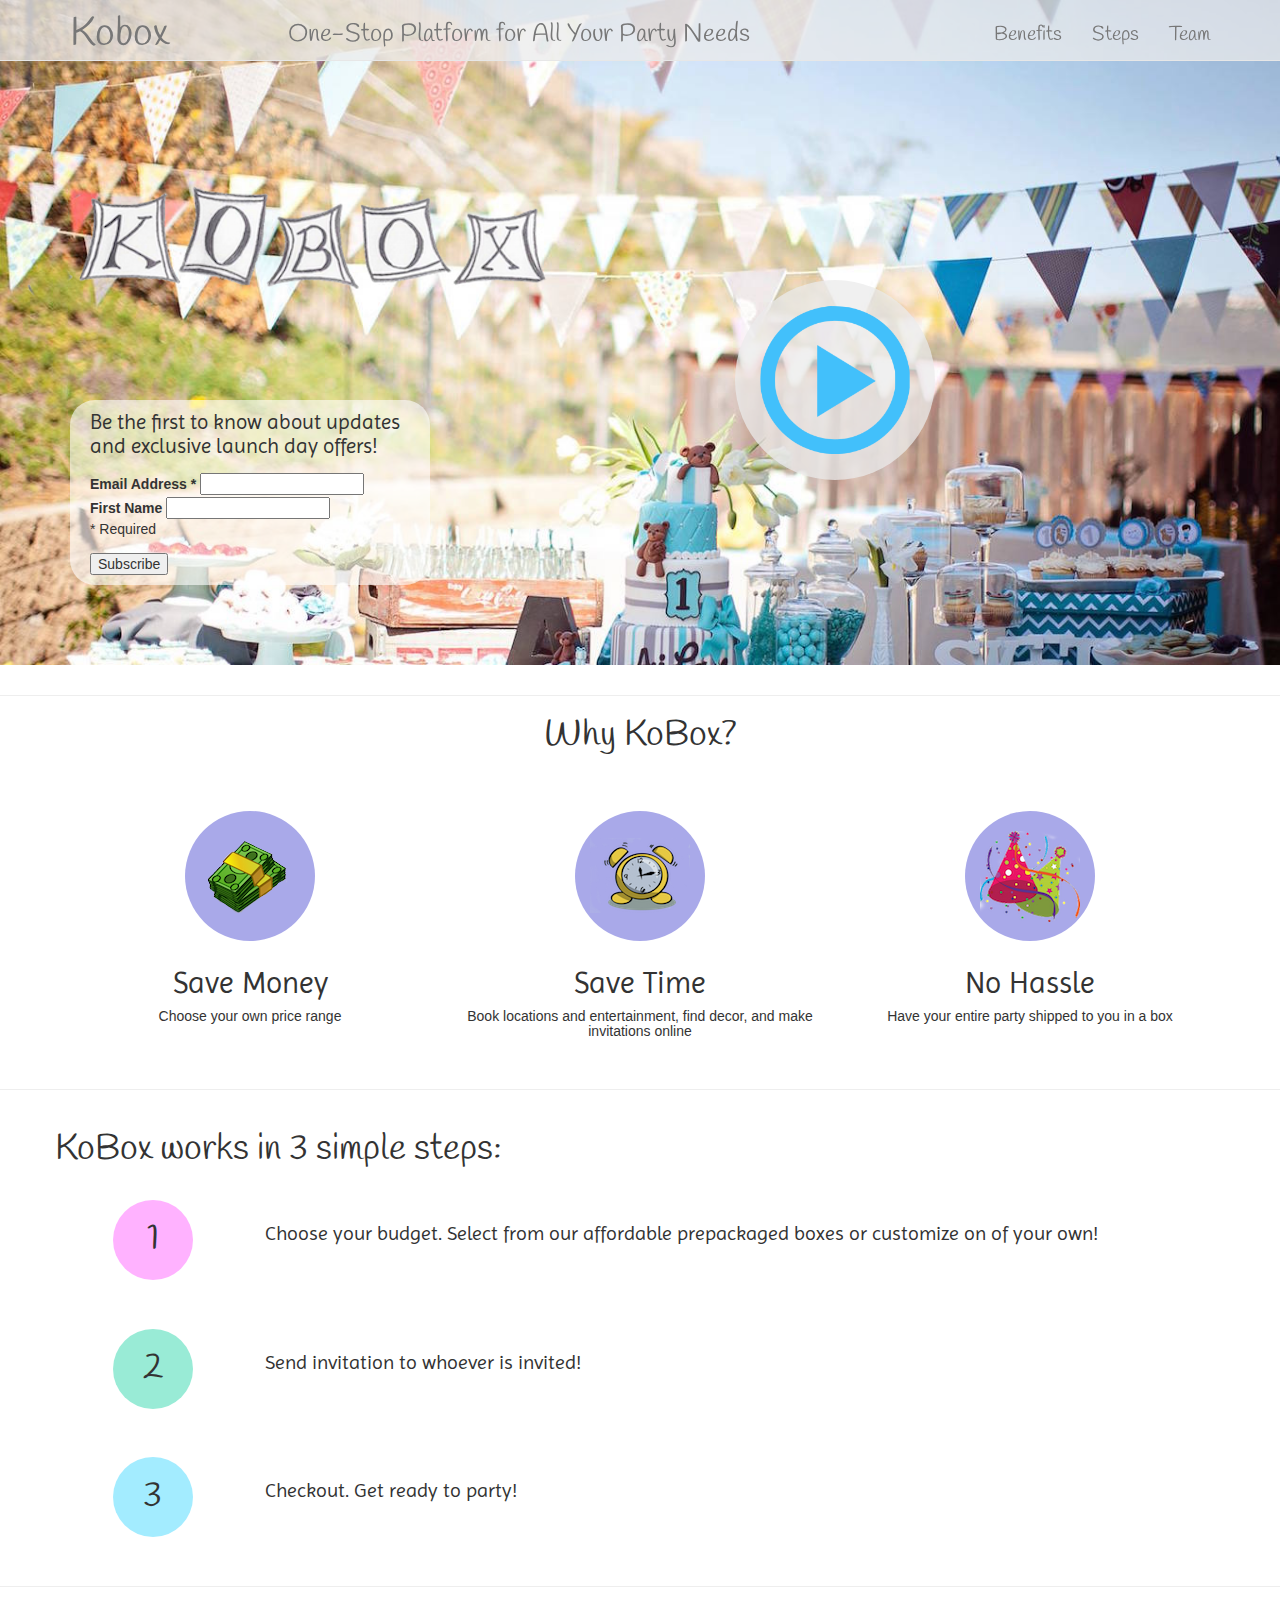
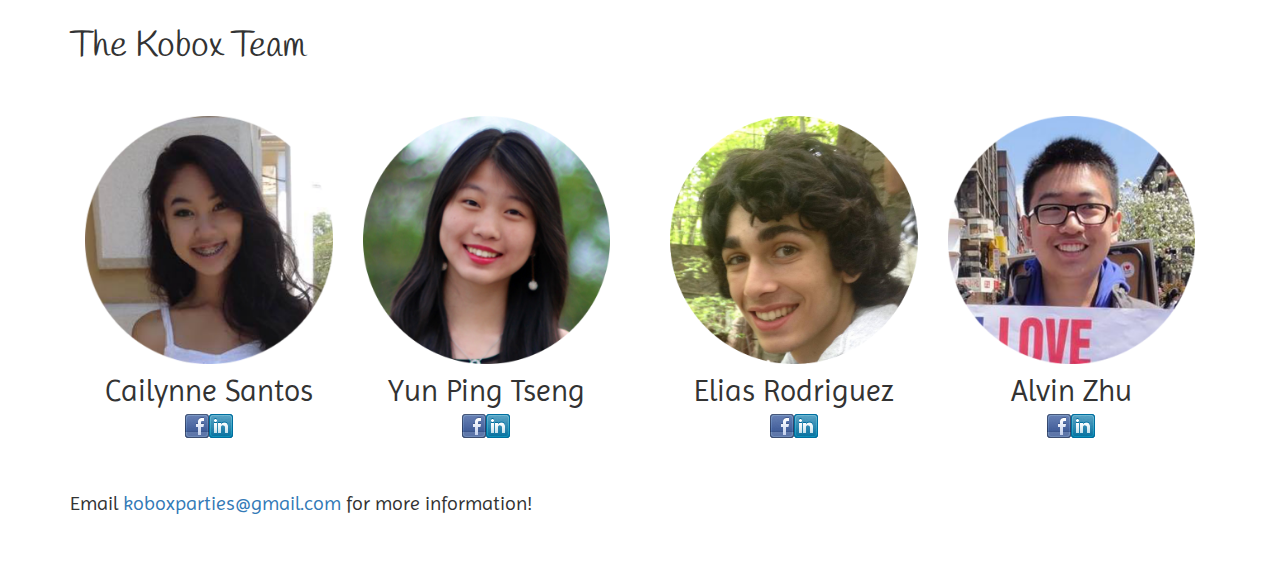
<file: index.html>
<!DOCTYPE html>
<html>
	<head>
		<meta charset="utf-8">
		<meta name="viewport" content="width=device-width, initial-scale=1.0">
		<title>Kobox</title>
		
		<!-- I reorganized the whole file structure so Bootstrap can read it. Javascript is in the js folder, CSS is in the css folder, and the glyphicons file is in the font folder. Basically this was done so every bootstrap file knows where the other ones are. Everything works online now, including glyphicons. -->

		<link href='http://fonts.googleapis.com/css?family=Handlee' rel='stylesheet' type='text/css'>
		<link href='http://fonts.googleapis.com/css?family=Imprima' rel='stylesheet' type='text/css'>

		<link href="//cdn-images.mailchimp.com/embedcode/classic-081711.css" rel="stylesheet" type="text/css">
			<style type="text/css">
				#mc_embed_signup{background:#fff; clear:left; font:14px Helvetica,Arial,sans-serif; }
			</style>
		
		<link rel="stylesheet" type="text/css" href="css/bootstrap.css">
		
		<link rel="stylesheet" type="text/css" href="css/style.css">
	</head>
	<body data-spy="scroll" data-target="#scrollspy">
		<header>
			<nav class="navbar navbar-default navbar-fixed-top">
				<div class="container">
					<div class="navbar-header">
						<p>
							<a href="#" class="navbar-brand">Kobox</a>
							<span class="navbar-brand description">One-Stop Platform for All Your Party Needs</span>
						</p>

						<button type="button" class="navbar-toggle collapsed" data-toggle="collapse" data-target="#show" aria-expanded="false">
					        <span class="icon-bar"></span>
					        <span class="icon-bar"></span>
					        <span class="icon-bar"></span>
  						</button>
					</div>
					<div class="collapse navbar-collapse" id="show">
						<ul class="nav navbar-nav navbar-right" role="tablist">
							<li><a href="#whykobox">Benefits</a></li>
							<li><a href="#steps">Steps</a></li>
							<li><a href="#team">Team</a></li>
						</ul>
					</div>
				</div>
			</nav>
		</header>

		<section>
			<!--
			<div class="container-fluid video">
				<div class="row">
					<div class="col-sm-12">
						<iframe class="embed-responsive"    scrolling="no"    allowTransparency="true"    frameborder="0"    ***   src="http://goanimate.com/player/embed/02a7w4PGoss0?utm_source=social&utm_medium=tumblr&utm_campaign=usercontent"></iframe> width="400" height="225"

						<iframe    scrolling="no"    allowTransparency="true"    frameborder="0"    width="100%"  height="100%"  src="http://embed.wistia.com/deliveries/84c0a3ed6a2d6380c89a12ce06c860fce66c24d4.jpg?image_resize=215"></iframe>
					
					</div>
				</div>
			</div>
			-->


			<div class="jumbotron jumbotron-main landing">	
				<div class="container">
					<div class="row">
						<div class="col-sm-8">
							<img src="images/logo.png" class="img-responsive">
						</div>

						<div class="col-sm-4 video">
							<!--<button type="button" class="btn btn-primary" data-toggle="modal" data-target=".bs-example-modal-lg">Large modal</button>
							<div class="modal fade bs-example-modal-lg" tabindex="-1" role="dialog" aria-labelledby="myLargeModalLabel">
							  <div class="modal-dialog modal-lg">
							    <div class="modal-content">
							      <video><source src="images/koboxmovie.mp4" type="video/mp4"></source></video>
							    </div>
							  </div>
							</div>-->
							<!-- Trigger the modal with a button -->
										

										<!-- Modal -->
										
						</div>
					</div>
					
					<br>

					<div class="row">
						<div class="col-sm-4">
								<!--MailChimp Start-->
								<div id="mc_embed_signup">
							<form action="//bitballoon.us11.list-manage.com/subscribe/post?u=a516107254e4fe5fb5be945ac&amp;id=cbeca97feb" method="post" id="mc-embedded-subscribe-form" name="mc-embedded-subscribe-form" class="validate" target="_blank" novalidate>
							    <div id="mc_embed_signup_scroll">
								<p>Be the first to know about updates and exclusive launch day offers!</p>
							<div class="mc-field-group">
								<label for="mce-EMAIL">Email Address  <span class="asterisk">*</span>
							</label>
								<input type="email" value="" name="EMAIL" class="required email" id="mce-EMAIL">
							</div>
							<div class="mc-field-group">
								<label for="mce-FNAME">First Name </label>
								<input type="text" value="" name="FNAME" class="" id="mce-FNAME">
							</div>
							<div class="indicates-required"><span class="asterisk">*</span> Required</div>
							<br>
								<div id="mce-responses" class="clear">
									<div class="response" id="mce-error-response" style="display:none"></div>
									<div class="response" id="mce-success-response" style="display:none"></div>
								</div>    <!-- real people should not fill this in and expect good things - do not remove this or risk form bot signups-->
							    <div style="position: absolute; left: -5000px;"><input type="text" name="b_a516107254e4fe5fb5be945ac_cbeca97feb" tabindex="-1" value=""></div>
							    <div class="clear"><input type="submit" value="Subscribe" name="subscribe" id="mc-embedded-subscribe" class="button"></div>
							    </div>
							</form>
							</div>
							<script type='text/javascript' src='//s3.amazonaws.com/downloads.mailchimp.com/js/mc-validate.js'></script><script type='text/javascript'>(function($) {window.fnames = new Array(); window.ftypes = new Array();fnames[0]='EMAIL';ftypes[0]='email';fnames[1]='FNAME';ftypes[1]='text';}(jQuery));var $mcj = jQuery.noConflict(true);</script>
							<!--MailChimp end-->
						</div>
						<div class="col-sm-1"></div>
						<div class="col-sm-6">
							<center class="video-lg">
								<div class="circle-video" type="button" data-toggle="modal" data-target="#myModal"><img class="img-responsive img-video" src="images/playbutton.png"></div>
							</center>
							<center class="video-sm">
								<div class="jumbotron jumbotron-transparent">
									<h2>Check out our video!</h2>
								</div>
								<embed class="embed-responive video" id="video" id="videosm" src="https://www.youtube.com/embed/BCSudkevLS4">
								
							</center>
						</div>
					</div>
				</div>
			<span id="whykobox"></div></span>

			<hr>
			<center><h1 style="font-family:Handlee">Why KoBox?</h1></center>
			<br>

			<div class="container">
				<div class="row">
					<div class="col-sm-4">
						<center>
							<div class="circle-big">
								<img src="images/money.png" class="img-responsive" style="padding-top:30px">
							</div>
							<h2>Save Money</h2>
							<h5>Choose your own price range</h5>
						</center>
					</div>
					
					<div class="col-sm-4">
						<center>
							<div class="circle-big">
								<img src="images/clock.png" class="img-responsive" style="padding-top:27px">
							</div>
							<h2>Save Time</h2>
							<h5>Book locations and entertainment, find decor, and make invitations online</h5>
						</center>
					</div>
					
					<div class="col-sm-4">
						<center>
							<div class="circle-big">
								<img src="images/partyhats.png" class="img-responsive" style="padding-top:20px">
							</div>
							<h2>No Hassle</h2>
							<h5>Have your entire party shipped to you in a box</h5>
						</center>
					</div>	
				</div>
			<span id="steps"></div></span><br>

			
			<hr>

			<div class="container">
				<div class="row">
					<h1 style="font-family:Handlee">KoBox works in 3 simple steps:</h1>
				</div>
				<!--5-step
				<div class="row steps">
					<div class="col-sm-2">
						<center><div class="circle" style="background-color:#FFB2FF">
							<h1>1</h1>
						</div></center>
					</div>
					<div class="col-sm-10">
						<p>Choose either a themed package or customize your own</p>
					</div>
				</div>

				<div class="row steps">
					<div class="col-sm-2">
						<center><div class="circle" style="background-color:#99EBD6">
							<h1>2</h1>
						</div></center>
					</div>
					<div class="col-sm-10">
						<p>Select decor and supplies</p>
					</div>
				</div>

				<div class="row steps">
					<div class="col-sm-2">
						<center><div class="circle" style="background-color:#FFFFB2">
							<h1>3</h1>
						</div></center>
					</div>
					<div class="col-sm-10">
						<p>Reserve location and entertainment</p>
					</div>
				</div>

				<div class="row steps">
					<div class="col-sm-2">
						<center><div class="circle" style="background-color:#A3ECFF">
							<h1>4</h1>
						</div></center>
					</div>
					<div class="col-sm-10">
						<p>Create an invitation</p>
					</div>
				</div>

				<div class="row steps">
					<div class="col-sm-2">
						<center><div class="circle" style="background-color:#FF9999">
							<h1>5</h1>
						</div></center>
					</div>
					<div class="col-sm-10">
						<p>Checkout</p>
					</div>
				</div>-->
				<div class="row steps">
					<div class="col-sm-2">
						<center><div class="circle" style="background-color:#FFB2FF">
							<h1>1</h1>
						</div></center>
					</div>
					<div class="col-sm-10">
						<p>Choose your budget. Select from our affordable prepackaged boxes or customize on of your own!</p>
					</div>
				</div>

				<div class="row steps">
					<div class="col-sm-2">
						<center><div class="circle" style="background-color:#99EBD6">
							<h1>2</h1>
						</div></center>
					</div>
					<div class="col-sm-10">
						<p>Send invitation to whoever is invited!</p>
					</div>
				</div>

				<div class="row steps">
					<div class="col-sm-2">
						<center><div class="circle" style="background-color:#A3ECFF">
							<h1>3</h1>
						</div></center>
					</div>
					<div class="col-sm-10">
						<p>Checkout. Get ready to party!</p>
					</div>
				</div>
			<span id="team"></div></span>

			<hr>

			<div class="container">
				<h1>The Kobox Team</h1>
				<div class="row about">
					<div class="col-sm-6">
						<div class="col-xs-6 profpic">
							<img class="img-responsive" src="images/cailynne.png"><br>
							<h2 class="profile">Cailynne Santos<br><a href="https://www.facebook.com/cailynne.santos" target="_blank"><img src="images/facebook.png"></a><a href="https://www.linkedin.com/people/pymk?boostID=433215934&goback=%2Enpv_433215934_*1_*1_NAME*4SEARCH_nmrU_*1_en*4US_*1_*1_*1_*1_*1_*1_*1_*1_*1_*1_*1_*1_*1_*1_*1_*1_*1_*1_*1_*1_*1_*1_*1_*1_*1_*1_*1_*1_*1_tyah_*1_*1&trk=iwe-prof-0-sb-connect-button&report%2Esuccess=[base64]" target="_blank"><img src="images/linkedin.png"></a></h2>
						</div>

						<div class="col-xs-6 profpcis">
							<img class="img-responsive" src="images/ping.png"><br>
							<h2 class="profile">Yun Ping Tseng<br><a href="https://www.facebook.com/pingtseng86?fref=ts" target="_blank"><img src="images/facebook.png"></a><a href="https://www.linkedin.com/profile/view?id=433057059&authType=NAME_SEARCH&authToken=FoTw&locale=en_US&trk=tyah&trkInfo=clickedVertical%3Amynetwork%2CclickedEntityId%3A433057059%2CauthType%3ANAME_SEARCH%2Cidx%3A1-1-1%2CtarId%3A1438870473367%2Ctas%3Ayun%20ping" target="_blank"><img src="images/linkedin.png"></a></h2>
						</div>
					</div>

					<div class="col-sm-6">	
						<div class="col-xs-6 profpics">
							<img class="img-responsive" src="images/elias.png"><br>
							<h2 class="profile">Elias Rodriguez<br><a href="https://www.facebook.com/elias.rodriguez.77377692" target="_blank"><img src="images/facebook.png"></a><a href="https://www.linkedin.com/profile/view?id=433221688&authType=NAME_SEARCH&authToken=q0Ny&locale=en_US&trk=tyah&trkInfo=clickedVertical%3Amynetwork%2CclickedEntityId%3A433221688%2CauthType%3ANAME_SEARCH%2Cidx%3A1-1-1%2CtarId%3A1438870914630%2Ctas%3Aelias" target="_blank"><img src="images/linkedin.png"></a></h2>
						</div>

						<div class="col-xs-6 profpics">
							<img class="img-responsive" src="images/alvin.png"><br>
							<h2 class="profile">Alvin Zhu<br><a href="https://www.facebook.com/AvnZu?fref=ts" target="_blank"><img src="images/facebook.png"></a><a href="https://www.linkedin.com/profile/view?id=433221730&authType=NAME_SEARCH&authToken=xCmC&locale=en_US&trk=tyah&trkInfo=clickedVertical%3Amynetwork%2CclickedEntityId%3A433221730%2CauthType%3ANAME_SEARCH%2Cidx%3A1-1-1%2CtarId%3A1438870554215%2Ctas%3Aalvin" target="_blank"><img src="images/linkedin.png"></a></h2>
						</div>
					<div>
				</div>	
			</div>
			<div class="container" id="email">
				<p>Email <a href="mailto:koboxparties@gmail.com">koboxparties@gmail.com</a> for more information!</p>
			</div>

			<div id="myModal" class="modal fade" role="dialog">
			  <div class="modal-dialog">

			    <!-- Modal content-->
			    
			      
			      
			        <center><embed class="embed-responive-item center" id="video" src="https://www.youtube.com/embed/BCSudkevLS4"></center>
			      
			    

			  </div>
			</div>
			
		</section>

		<footer>

		</footer>

		<!-- Modified file location for everything - see comment in head for explaination. -->

		<script src="js/jquery.js"></script>
		<script type="text/javascript" src="js/bootstrap.js"></script>
		<script type="text/javascript" src="js/script.js"></script>
	</body>
</html>
</file>
<file: css/style.css>
@font-face {
	font-family: glyphicon;
	src: url(glyphicons-halflings-regular.woff);
} /* Lets you use glyphicons offline. */

.carousel-inner > .item > img,
  .carousel-inner > .item > a > img {
      width: 70%;
      margin: auto;
  }

  .carousel {
  	padding-bottom-bottom: 300px;
  }
}

/**.row {
	margin-top: 20px;
}**/

}

.step {
	text-align: right;
}

#slogans {
	background-color: lightyellow;
	border-top: 5px;
	border-bottom: 5px;
	border-color: black;
	border-style: solid;
}

/**.circle {
	background-color: #C6F5A1;
	height: 100%;
	padding: 10px;
	border-radius:50%;
	font-size:20px;
	line-height:100px;
	text-align:center;
	margin: 30px;
	border: 5px;
	border-color: blue;
	border-style: solid;
	line-height: 150%;
	padding: 0px 20px;
}**/

.circle-big {
	width: 130px;
	height: 130px;
	border-radius: 80px;
	background-color: rgb(169, 169, 233);
	margin-top: 25px;
	margin-bottom: 25px;
}

.circle {
	width: 80px;
	height: 80px;
	border-radius: 80px;
}

.circle-video {
	height: 200px;
	width: 200px;
	border-radius: 135px;
	background-color: rgba(235,235,235,0.75);
	margin-top: -120px;
	padding-top: 25px;
	padding-right: 40px;
	padding-left: 5px;
	cursor: pointer;
}

.circle-video img {
	height: 150px;
	width: 150px;
}

.circle-video:hover {
	background-color: white;
}

.img-video {
	height: 240px;
	width: 240px;
}

.circle h1 {
	padding-top: 20px
}

.navbar {
	background-color: rgba(235,235,235,0.75);
	margin-bottom: -100px;
}

.navbar .navbar-brand {
	font-family: 'Handlee', cursive;
	font-size: 40px;
	margin-top: 10px
}

.navbar .description {
	font-size: 25px;
	padding-left: 120px
}

.navbar h4 {
	margin-top: 30px
}

.navbar li {
	font-family: 'Handlee';
	margin-top: 10px;
	font-size: 20px;
}

.jumbotron-main {
	background-image: url(../images/jumbo-background.jpg);
	background-size: cover;
	padding-top: 250px;
	padding-bottom: 80px
}

.jumbotron-transparent {
	padding: 7px;
	padding-left: px;
	background-color: rgba(255,255,255,0.6);
}

.jumbotron h1 {
	margin-top: -60px;
	margin-left: 20px
}

.jumbotron img {
	margin-left: 20px
}

.jumbotron .col-sm-8 img {
	margin-left: -60px
}

.jumbotron h3 {
	margin-left: 20px
}

.visible {
	background-color: rgba(255,255,255,0.6);
	border-radius: 25px;
	padding-top: 75px;
	padding-bottom: 10px
}

.steps p {
	margin-top: 40px;
	font-size: 20px;
	padding-bottom: 50px
}

.video {
	text-align: right;
}

#mc_embed_signup {
	background-color: rgba(255,255,255,0.6);
	border-radius: 25px
}

form {
	margin-left: 10px;
	padding: 10px
}

h1 {
	font-family:Handlee;
}

.about {
	margin-top: 50px;
	text-align: center;
}

#email {
	text-align: left;
	margin-bottom: 50px;
	font-size: 20px;
}

.profile {
	margin-top: -10px;
	margin-bottom: 50px;
}

.landing {
	padding-top: 130px;
}

body {
	position: relative;
}

.modal-dialog {
	height: 42.1875vh;
	width: 75vh;
	margin-left: 12.5vw;
	margin-right: 12.5vw;
}

.modal {
	vertical-align: center;
}

#video {
	height: 42.1875vw;
	width: 75vw;
	margin: none;
}

.video-sm {
	width: 90vw;
	margin: auto;
	margin-top: 75px;
}

#videosm {
	width: 90vw;
}

@media (min-width: 768px) {
	.video-sm {
		display: none;
	}
}

@media (max-width: 767px) {
	.circle-big {
		margin-top: 25px;
	}
	
	.jumbotron img {
		margin-left: 0px;
	}
	.jumbotron .col-sm-8 img {
		margin-left: 20px
	}
	.video-lg {
		display: none;
	}
}

@media (max-width: 992px) {
	.description {
		display: none;
	}
}

p {
	font-family: 'Imprima', sans-serif;
}

h2 {
	font-family: 'Imprima', sans-serif;
}
</file>
